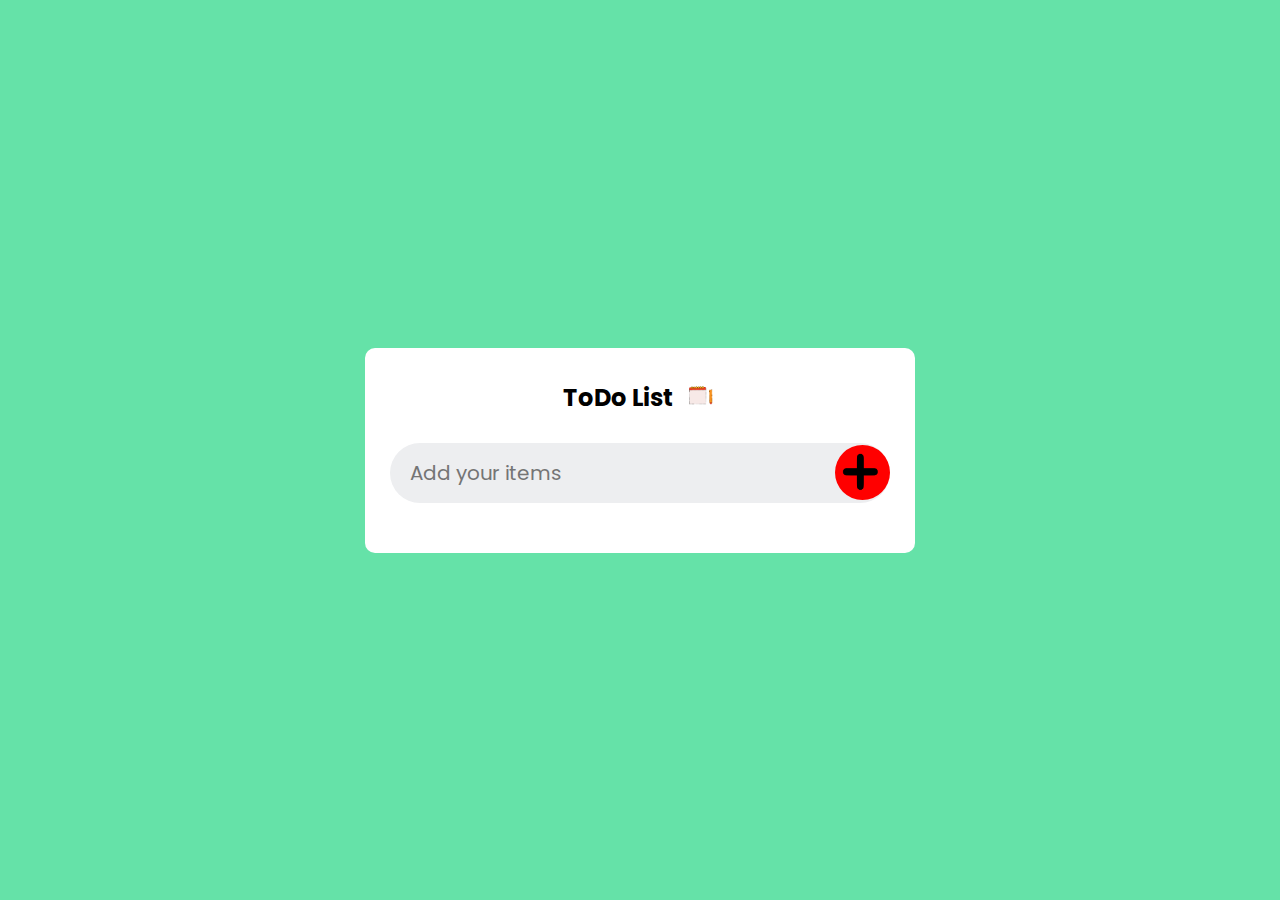
<file: portfilio/projects/todo/index.html>
<!DOCTYPE html>
<html lang="en">
  <head>
    <meta charset="UTF-8" />
    <meta name="viewport" content="width=device-width, initial-scale=1.0" />
    <title>To Do Application - By Navnit </title>
    <link rel="stylesheet" href="style.css" />
  </head>
  <body>
    <div class="container">
  <div class="todo-header">
       <h2>ToDo List</h2>
       <img src="images/notebook.gif" height="50px" />
  </div>
  <div class="todo-body">
  <input
      type="text"
      id="todoText"
      class="todo-input"
      placeholder="Add your items"
  />
  <img
      src="images/plus.png"
      alt="+"
      id="AddUpdateClick"
      onclick="CreateToDoItems();"
  />
  </div>
  <h5 id="Alert"></h5>
<ul id="list-items" class="list-items"></ul>


</div>
    <script type="text/javascript" src="script.js"></script>
  
</body>
</html>
</file>
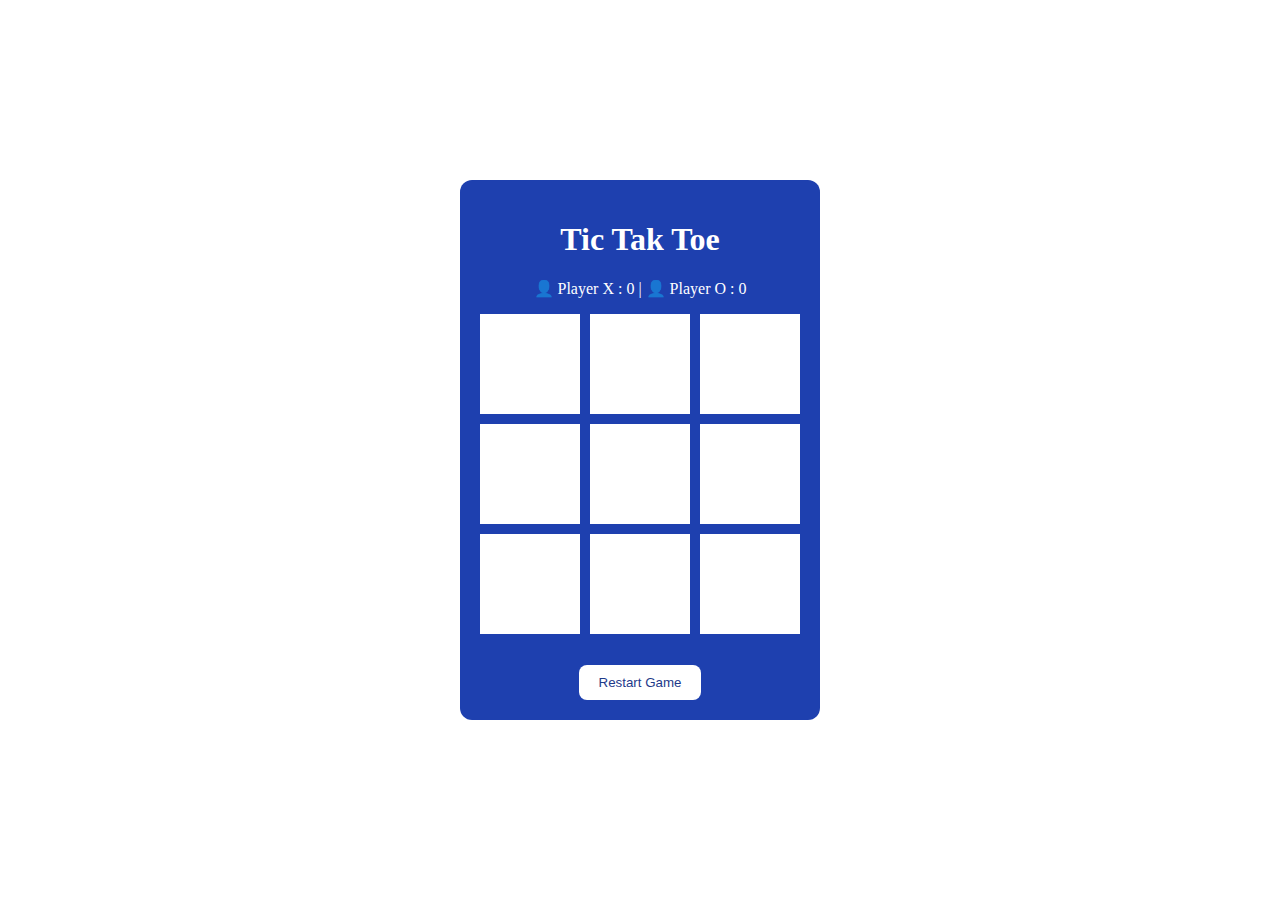
<file: portfilio/projects/tictakteo.html>
<!DOCTYPE html>
<html lang="en">
<head>
  <meta charset="UTF-8">
  <meta name="viewport" content="width=device-width, initial-scale=1.0">
  <title>Tic Tac Toe</title>
  <style>
    body { background-image: url(https://static.vecteezy.com/system/resources/previews/004/532/221/non_2x/tic-tac-toe-seamless-background-on-dark-blue-illustration-vector.jpg); display: flex; justify-content: center; align-items: center; height: 100vh; margin: 0;;
}
    .game { background: #1e40af; padding: 20px; border-radius: 12px; text-align: center; }
    .grid { display: grid; grid-template-columns: repeat(3, 100px); gap: 10px; }
    .cell { width: 100px; height: 100px; background: #fff; display: flex; justify-content: center; align-items: center; font-size: 2rem; cursor: pointer; transition: background 0.3s; }
    .cell.x { color: #ef4444; }
    .cell.o { color: #000000; }
    .restart { margin-top: 15px; padding: 10px 20px; background: #fff; color: #1e3a8a; border: none; cursor: pointer; border-radius: 8px; }
    .winner-cell { background-color: #22c55e !important; }
  </style>
</head>
<body>
  <div class="game">
    <h1 style="color: white;">Tic Tak Toe</h1>
    <p style="color: white;">👤 Player X : <span id="scoreX">0</span>  | 👤 Player O : <span id="scoreO">0</span></p>
    <div class="grid" id="board">
      <div class="cell" onclick="handleClick(0)"></div>
      <div class="cell" onclick="handleClick(1)"></div>
      <div class="cell" onclick="handleClick(2)"></div>
      <div class="cell" onclick="handleClick(3)"></div>
      <div class="cell" onclick="handleClick(4)"></div>
      <div class="cell" onclick="handleClick(5)"></div>
      <div class="cell" onclick="handleClick(6)"></div>
      <div class="cell" onclick="handleClick(7)"></div>
      <div class="cell" onclick="handleClick(8)"></div>
    </div>
    <p id="message" style="color: white; margin-top: 10px;"></p>
    <button class="restart" onclick="restartGame()">Restart Game</button>
  </div>

  <script>
    let board = Array(9).fill(null);
    let isXTurn = true;
    let scoreX = 0, scoreO = 0;

    function handleClick(index) {
      if (board[index] || document.getElementById('message').textContent) return;
      board[index] = isXTurn ? 'X' : 'O';
      document.querySelectorAll('.cell')[index].textContent = board[index];
      document.querySelectorAll('.cell')[index].classList.add(isXTurn ? 'x' : 'o');

      if (checkWinner()) return;

      if (board.every(cell => cell)) {
        document.getElementById('message').textContent = 'Match is Draw.';
        return;
      }

      isXTurn = !isXTurn;
    }

    function checkWinner() {
      const winningCombos = [
        [0, 1, 2], [3, 4, 5], [6, 7, 8],
        [0, 3, 6], [1, 4, 7], [2, 5, 8],
        [0, 4, 8], [2, 4, 6]
      ];

      for (const combo of winningCombos) {
        const [a, b, c] = combo;
        if (board[a] && board[a] === board[b] && board[a] === board[c]) {
          document.getElementById('message').textContent = board[a] + ' Wins!';
          combo.forEach(i => document.querySelectorAll('.cell')[i].classList.add('winner-cell'));

          if (board[a] === 'X') scoreX++;
          else scoreO++;

          document.getElementById('scoreX').textContent = scoreX;
          document.getElementById('scoreO').textContent = scoreO;

          if (scoreX === 3) alert('Player X is the overall winner!');
          if (scoreO === 3) alert('Player O is the overall winner!');

          return true;
        }
      }
      return false;
    }

    function restartGame() {
      board = Array(9).fill(null);
      isXTurn = true;
      document.querySelectorAll('.cell').forEach(cell => {
        cell.textContent = '';
        cell.classList.remove('x', 'o', 'winner-cell');
      });
      document.getElementById('message').textContent = '';
    }
  </script>
</body>
</html>
</file>
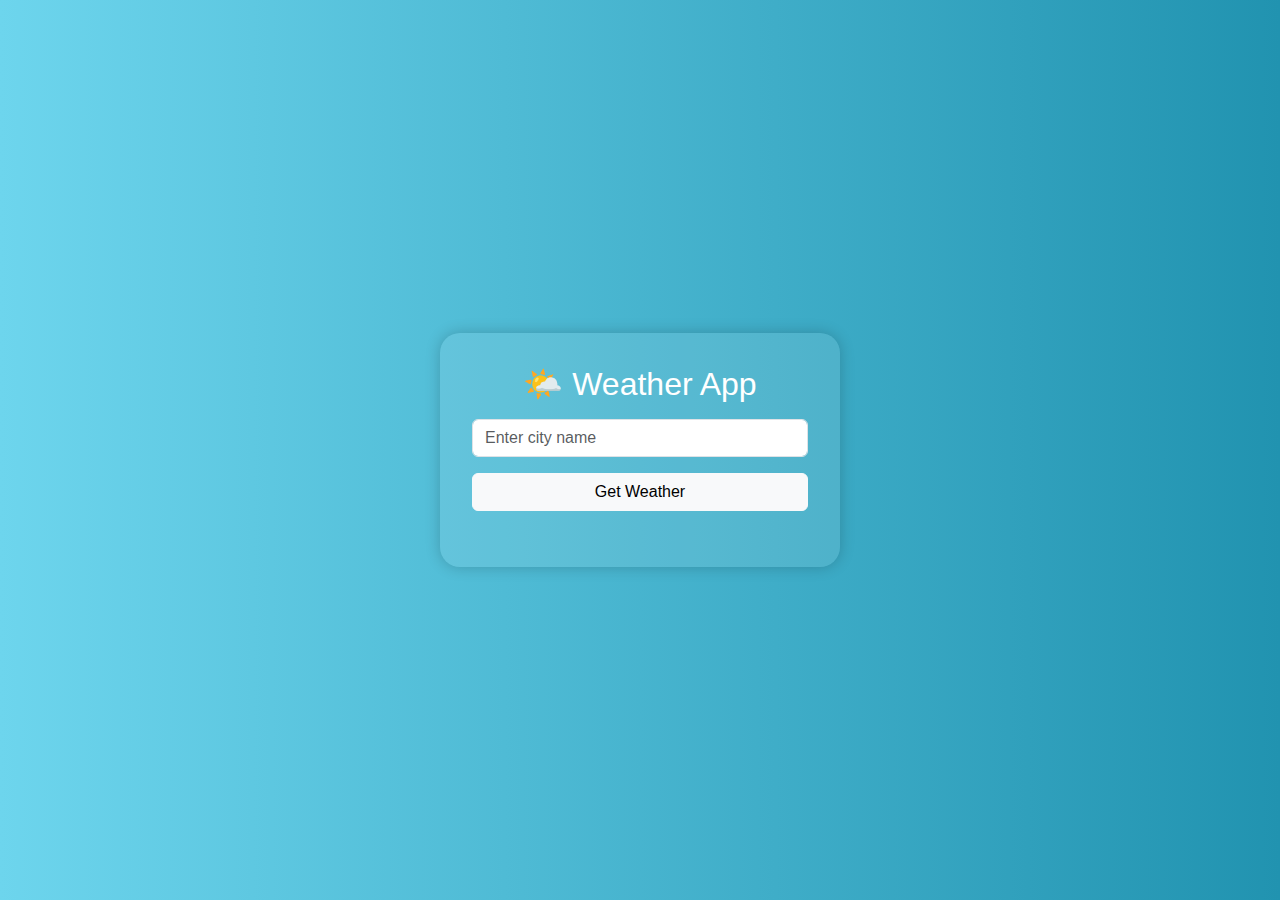
<file: portfilio/projects/weather.html>
<!DOCTYPE html>
<html lang="en">
  <head>
    <meta charset="UTF-8" />
    <meta name="viewport" content="width=device-width, initial-scale=1.0" />
    <title>Weather App</title>
    <link
      href="https://cdn.jsdelivr.net/npm/bootstrap@5.3.0/dist/css/bootstrap.min.css"
      rel="stylesheet"
    />
    <style>
      body {
        background: linear-gradient(to right, #6dd5ed, #2193b0);
        color: white;
        font-family: "Segoe UI", Tahoma, Geneva, Verdana, sans-serif;
        height: 100vh;
        display: flex;
        justify-content: center;
        align-items: center;
      }
      .weather-box {
        background: rgba(255, 255, 255, 0.1);
        padding: 2rem;
        border-radius: 20px;
        box-shadow: 0 0 15px rgba(0, 0, 0, 0.2);
        width: 100%;
        max-width: 400px;
        text-align: center;
      }
      .weather-icon {
        width: 100px;
      }
    </style>
  </head>
  <body>
    <div class="weather-box">
      <h2>🌤️ Weather App</h2>
      <input
        type="text"
        id="cityInput"
        class="form-control my-3"
        placeholder="Enter city name"
      />
      <button class="btn btn-light w-100" onclick="getWeather()">
        Get Weather
      </button>
      <div id="weatherResult" class="mt-4"></div>
    </div>

    <script>
      async function getWeather() {
        const city = document.getElementById("cityInput").value;
        const apiKey = "7ee0717ded75bc97c74fa96865d3f674"; // ✅ ONLY the key
        const url = `https://api.openweathermap.org/data/2.5/weather?q=${city}&appid=${apiKey}&units=metric`;

        try {
          const response = await fetch(url);
          if (!response.ok) throw new Error("City not found");
          const data = await response.json();

          const html = `
          <h4>${data.name}, ${data.sys.country}</h4>
          <img class="weather-icon" src="https://openweathermap.org/img/wn/${data.weather[0].icon}@2x.png" alt="Weather icon">
          <p><strong>${data.main.temp}°C</strong></p>
          <p>${data.weather[0].description}</p>
          <p>💨 Wind: ${data.wind.speed} m/s | 💧 Humidity: ${data.main.humidity}%</p>
        `;

          document.getElementById("weatherResult").innerHTML = html;
        } catch (error) {
          document.getElementById(
            "weatherResult"
          ).innerHTML = `<p class="text-danger">${error.message}</p>`;
        }
      }
    </script>
  </body>
</html>
</file>
<file: portfilio/projects/todo/style.css>
@import url("https://fonts.googleapis.com/css2?family=Poppins:wght@400;500;600&display=swap");
* {
  margin: 0;
  padding: 0;
  font-family: "Poppins", sans-serif;
  box-sizing: border-box;
}body {
  background: #65e2a8;
  min-height: 100vh;
  display: flex;
  align-items: center;
  justify-content: center;
}

.container {
  background: #ffffff;
  padding: 25px;
  width: 550px;
  border-radius: 10px;
}

.todo-header {
  display: flex;
  align-items:center;
  margin-bottom: 20px;
  padding-left: 5px;
  justify-content:center;
}

.todo-body {
  display: flex;
  align-items: center;
  justify-content: space-between;
  background: #edeef0;
  border-radius: 30px;
  padding-left: 20px;
  margin-bottom: 25px;
}

.todo-body input {
  flex: 1;
  border: none;
  outline: none;
  background: transparent;
  padding: 15px 0;
  font-size: 20px;
}

.todo-body img {
  cursor: pointer;
  border-radius: 40px;
  height: 55px;
  width: 55px;
 background-color: rgb(255, 0, 0);
}

ul li {
  list-style: none;
  font-size: 18px;
  cursor: pointer;
  padding: 10px;
}

li {
  display: flex;
  align-items: center;
  justify-content: space-between;
  background: #edeef0;
  margin-bottom: 10px;
  border-radius: 5px;
}

h5 {
  text-align: center;
  margin-bottom: 10px;
  color: green;
}

.todo-controls {
  width: 25px;
  height: 25px;
  padding: 3px;
  margin-right: 5px;
}

li {
  opacity: 0;
  animation: new-item-animation 0.3s linear forwards;
}

@keyframes new-item-animation {
  from {
    opacity: 0;
    transform: translateY(-400px);
  }

  to {
    opacity: 1;
    transform: translateY(0);
  }
}

li.deleted-item {
  animation: removed-item-animation 1s cubic-bezier(0.55, -0.04, 0.91, 0.94)
    forwards;
  transform-origin: 0% 100%;
}

@keyframes removed-item-animation {
  0% {
    opacity: 1;
    transform: rotateZ(0);
  }

  100% {
    opacity: 0;
    transform: translateY(600px) rotateZ(90deg);
  }
}

.toggleMe {
  animation: hideMe 5s forwards;
}
@keyframes hideMe {
  0% {
    opacity: 1;
  }
  100% {
    opacity: 0;
  }
}
</file>
